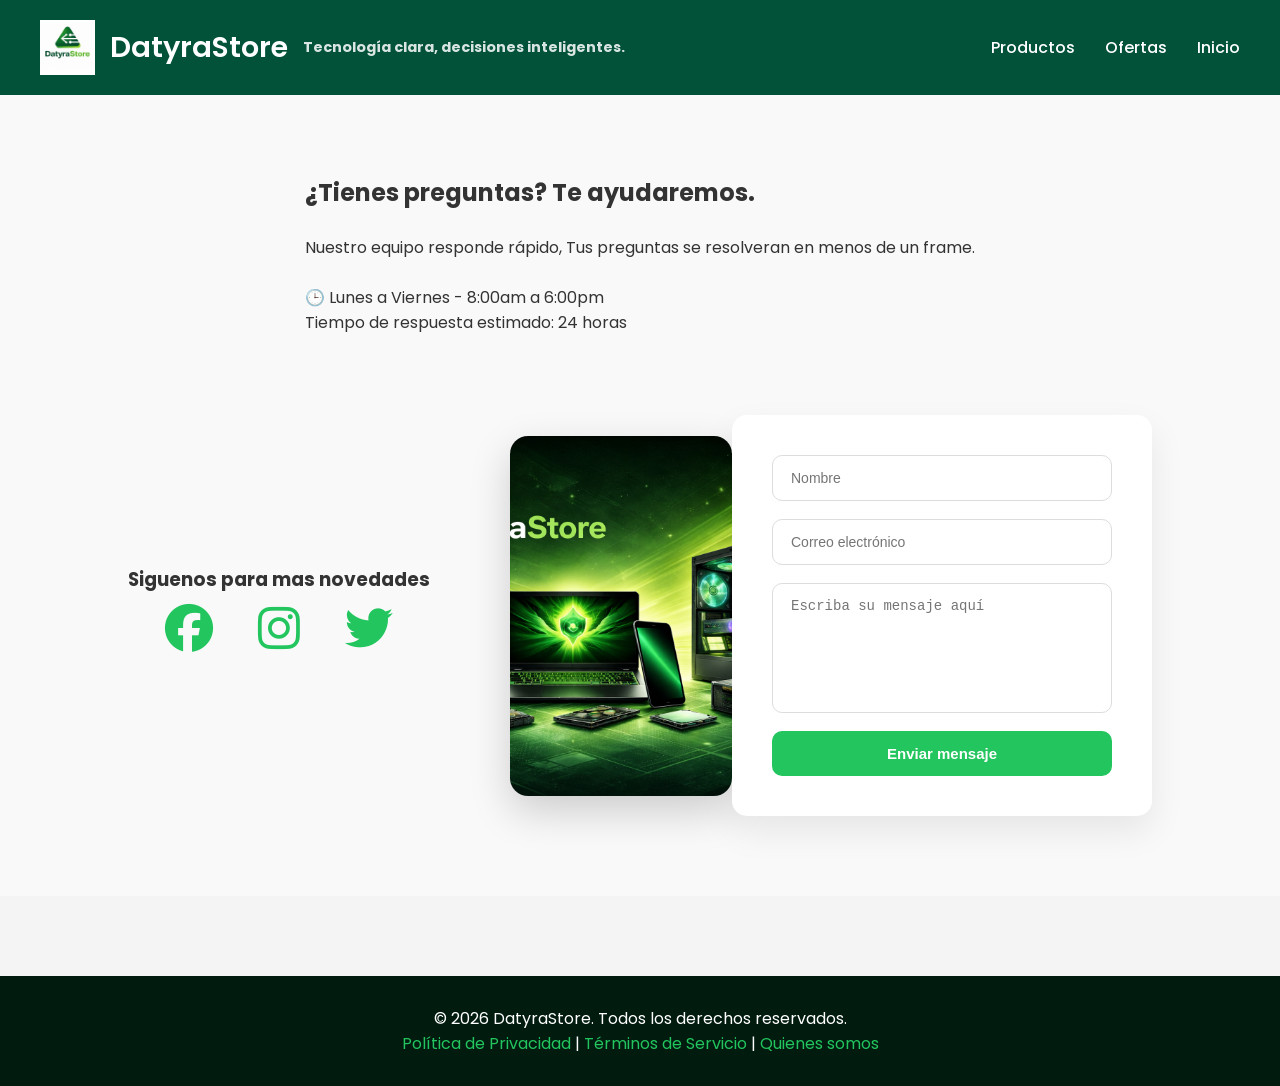
<file: Pages/contactos/Contactos.html>
<!DOCTYPE html>
<html lang="en">
<head>
  <!-- Metadatos y enlaces a estilos -->
    <meta charset="UTF-8">
    <meta name="viewport" content="width=device-width, initial-scale=1.0">
    <title>Contactos</title>
    <!-- Archivo de estilos -->
    <link rel="stylesheet" href="Contactos.css">
    <!-- Fuentes e iconos -->
    <link href="https://fonts.googleapis.com/css2?family=Poppins:wght@400;600&display=swap" rel="stylesheet">
    <!-- Iconos de Font Awesome para redes sociales -->
    <link rel="stylesheet" href="https://cdnjs.cloudflare.com/ajax/libs/font-awesome/6.5.1/css/all.min.css">
    <title>Contactos</title>
</head>

<body>
  <!-- Encabezado principal con logo y navegación -->
    <header class="main-header">

        <div class="logo-container">
            <img src="../../Assets_proyect/Images_Proyect/Logos/DatyraLogo.jpeg" alt="Logo de DatyraStore" class="logo">
            <h1 class="site-name">DatyraStore</h1>
            <h2 class="site-tagline">Tecnología clara, decisiones inteligentes.</h2>
        </div>
        <!-- Navegación principal -->
        <nav class="main-nav">
        <ul><a href="/Pages/Productos/Dispositivos/Dispositivos.html">Productos</a></ul>
        <ul><a href="/Pages/Ofertas/Ofertas.html">Ofertas</a></ul>
        <ul><a href="/Index.html">Inicio</a></ul>
        </nav>

    </header>
<!-- Sección de contacto con información y formulario -->
<section class="contact-section">
  <div class="contact-container">
    
    <!-- Información de contacto y redes sociales -->
    <div class="contact-info">
      <h1></h1>
      <h2>¿Tienes preguntas? Te ayudaremos.</h2> <br>
      <p>Nuestro equipo responde rápido, Tus preguntas se resolveran en menos de un frame.</p>
      <br>
      <div class="info-item">
        <span>🕒</span> Lunes a Viernes - 8:00am a 6:00pm
      </div>

      <p class="response-time">Tiempo de respuesta estimado: 24 horas</p>
    </div>
    <div>    <h3>Siguenos para mas novedades</h3>
    <div class="social-icons">
    <!-- Iconos de redes sociales -->
    <a href="https://facebook.com/" target="_blank"><i class="fab fa-facebook"></i></a>
    <a href="https://instagram.com/" target="_blank"><i class="fab fa-instagram"></i></a>
    <a href="https://twitter.com/" target="_blank"><i class="fab fa-twitter"></i></a>
    </div>
    </div>

    
    <div class="contact-form">
      <!-- Banner de imagen -->
      <section class="image-banner">
       <img src="/Assets_proyect/Images_Proyect/Logos/ChatGPT Image 13 feb 2026, 04_11_37 p.m..png" alt="Banner" class="banner">
      </section>
      <form>
        <!--Formulario de contacto-->
        <input type="text" placeholder="Nombre" required>
        <input type="email" placeholder="Correo electrónico" required>
        <textarea placeholder="Escriba su mensaje aquí" required></textarea>
        <!-- Botón de envío -->
        <button type="submit">Enviar mensaje</button>
      </form>
    </div>
  </div>
</section>

     <!-- Pie de página -->
    <footer class="main-footer">
        <p>&copy; 2026 DatyraStore. Todos los derechos reservados.</p>
        <!-- Enlaces a políticas de privacidad, términos de servicio y quiénes somos -->
        <p>
        <a href="/Assets_proyect/Images_Proyect/Extras/PoliticasDePrivasidad.pdf">Política de Privacidad</a> | <a href="/Assets_proyect/Images_Proyect/Extras/terminos-y-condiciones.pdf">Términos de Servicio</a> | <a href="#">Quienes somos</a>
        </p>
</footer>
</body>
</html>
</file>
<file: Pages/contactos/Contactos.css>
/* ==== RESET & BASE ==== */


* {
    box-sizing: border-box;
    margin: 0;
    padding: 0;
}

body {
    font-family: 'Poppins', sans-serif;
    background-color: #f4f4f4;
    color: #333;
}

/* ====
   ENCABEZADO PRINCIPAL (HEADER)
   Contiene el logo, nombre del sitio y navegación.
   ==== */

.main-header {
    display: flex;
    justify-content: space-between;
    align-items: center;
    padding: 20px 40px;
    background-color: #02523a;
}
/* Contenedor del logo y nombre del sitio */
.logo-container {
    display: flex;
    align-items: center;
    gap: 15px;
    color: #fff;
}
/* Imagen del logo */
.logo {
    height: 55px;
}

/* Nombre principal del sitio */
.site-name {
    font-size: 1.8rem;
    font-weight: 600;
}
/* Lema o descripción del sitio */
.site-tagline {
    font-size: 0.9rem;
    opacity: 0.85;
}

/* ==== 
   MENÚ DE NAVEGACIÓN
   Enlaces principales del sitio web. 
   ==== */

.main-nav {
    list-style: none;
    display: flex;
    gap: 30px;
}
/* Estilo de los enlaces del menú */
.main-nav a {
    text-decoration: none;
    color: #fff;
    font-weight: 500;
    transition: 0.3s;
}
/* Efecto al pasar el cursor */
.main-nav a:hover {
    color: #22c55e;
}

/* ==== CONTACT SECTION ==== */

.contact-section {
    padding: 80px 10%;
    background-color: #f9f9f9;
}

.contact-container {
    display: flex;
    justify-content: center;
    align-items: center;
    gap: 80px;
    flex-wrap: wrap;
}

/* ==== FORM ==== */

.contact-form {
    flex: 1;
    display: flex;
    justify-content: center;
}

.contact-form form {
    background: #ffffff;
    padding: 40px;
    width: 100%;
    max-width: 480px;
    border-radius: 15px;
    box-shadow: 0 15px 35px rgba(0, 0, 0, 0.08);
    display: flex;
    flex-direction: column;
    gap: 18px;
}

.contact-form input,
.contact-form textarea {
    width: 100%;
    padding: 14px 18px;
    border: 1px solid #ddd;
    border-radius: 10px;
    font-size: 14px;
    outline: none;
    transition: 0.3s;
}

.contact-form input:focus,
.contact-form textarea:focus {
    border-color: #22c55e;
    box-shadow: 0 0 0 3px rgba(34, 197, 94, 0.15);
}

.contact-form textarea {
    resize: none;
    min-height: 130px;
}

.contact-form button {
    background: #22c55e;
    color: white;
    padding: 14px;
    border: none;
    border-radius: 10px;
    font-size: 15px;
    font-weight: 600;
    cursor: pointer;
    transition: 0.3s;
}

.contact-form button:hover {
    background: #16a34a;
    transform: translateY(-3px);
}

/* ==== IMAGE ==== */

.image-banner {
    flex: 1;
    display: flex;
    justify-content: center;
    align-items: center;
}

/* ==== 
   SECCIÓN DE CONTACTO
   Área donde se muestran la imagen y el formulario.
   ==== */

.contact-section {
    padding: 80px 10%;
    background-color: #f9f9f9;
}
/* Contenedor principal que organiza la imagen y el formulario */
.contact-container {
    display: flex;
    justify-content: center;
    align-items: center;
    gap: 80px;
    flex-wrap: wrap;
}

/* ==== 
   FORMULARIO DE CONTACTO
   Campos de entrada para enviar mensajes al sitio.
   ==== */

.contact-form {
    flex: 1;
    display: flex;
    justify-content: center;
    min-width: 320px;
}
/* Caja visual del formulario */
.contact-form form {
    background: #ffffff;
    padding: 40px;
    width: 100%;
    max-width: 420px;
    border-radius: 15px;
    box-shadow: 0 15px 35px rgba(0, 0, 0, 0.08);
    display: flex;
    flex-direction: column;
    gap: 18px;
}
/* Campos de entrada del formulario */
.contact-form input,
.contact-form textarea {
    width: 100%;
    padding: 14px 18px;
    border: 1px solid #ddd;
    border-radius: 10px;
    font-size: 14px;
    outline: none;
    transition: 0.3s;
}
/* Estilo cuando el campo está activo */
.contact-form input:focus,
.contact-form textarea:focus {
    border-color: #22c55e;
    box-shadow: 0 0 0 3px rgba(34, 197, 94, 0.15);
}
/* Área de texto para mensajes */
.contact-form textarea {
    resize: none;
    min-height: 130px;
}
/* Botón para enviar el formulario */
.contact-form button {
    background: #22c55e;
    color: white;
    padding: 14px;
    border: none;
    border-radius: 10px;
    font-size: 15px;
    font-weight: 600;
    cursor: pointer;
    transition: 0.3s;
}
/* Efecto visual al pasar el cursor sobre el botón */
.contact-form button:hover {
    background: #16a34a;
    transform: translateY(-3px);
}

/* ==== 
   BANNER DE IMAGEN
   Imagen de destaque en la sección de contacto.
   ==== */

.image-banner {
    flex: 1;
    display: flex;
    justify-content: center;
    align-items: center;
}
/* Estilo de la imagen del banner */
.banner {
    width: 100%;
    max-width: 520px;
    height: 360px;
    border-radius: 18px;
    box-shadow: 0 15px 40px rgba(0,0,0,0.18);
    object-fit: cover;
    transition: transform 0.6s ease;
}
/* Efecto visual al pasar el cursor sobre la imagen */
.banner:hover {
    transform: rotate(6deg) scale(1.07);
}

/* ==== 
   SECCIÓN SOCIAL
   Enlaces a las redes sociales.
   ==== */

.social-section {
    display: flex;
    flex-direction: column;
    align-items: center;
    margin-top: 70px;
    text-align: center;
}
 /* Título de la sección social */
.social-section h3 {
    font-size: 1.4rem;
    margin-bottom: 25px;
    color: #02523a;
}
/* Contenedor de los iconos sociales */
.social-icons {
    display: flex;
    justify-content: center;
    gap: 45px;
}
/* Estilo de los iconos de redes sociales */
.social-icons a {
    font-size: 48px;
    color: #22c55e;
    transition: 0.3s ease;
}
/* Efecto visual al pasar el cursor sobre los iconos sociales */
.social-icons a:hover {
    transform: scale(1.4);
    color: #16a34a;
}

/* ==== 
   PIE DE PÁGINA
   Información de contacto y enlaces adicionales.
   ==== */

.main-footer {
    background-color: #011b0f;
    color: #fff;
    text-align: center;
    padding: 30px;
    margin-top: 80px;
}
/* Estilo de los enlaces en el pie de página */
.main-footer a {
    color: #22c55e;
    text-decoration: none;
}
/* Efecto al pasar el cursor sobre los enlaces del pie de página */
.main-footer a:hover {
    text-decoration: underline;
}

/* ==== 
   RESPONSIVE
   Estilos para dispositivos móviles.
   ==== */
/* Ajustes para pantallas de hasta 768px de ancho */
@media (max-width: 768px) {

    .contact-container {
        flex-direction: column;
        text-align: center;
        gap: 40px;
    }

    .banner {
        max-width: 95%;
        height: auto;
        transform: none;
    }

    .main-header {
        flex-direction: column;
        gap: 15px;
        text-align: center;
    }

    .main-nav {
        justify-content: center;
    }

    .social-icons {
        gap: 30px;
    }

    .social-icons a {
        font-size: 40px;
    }
}
</file>
